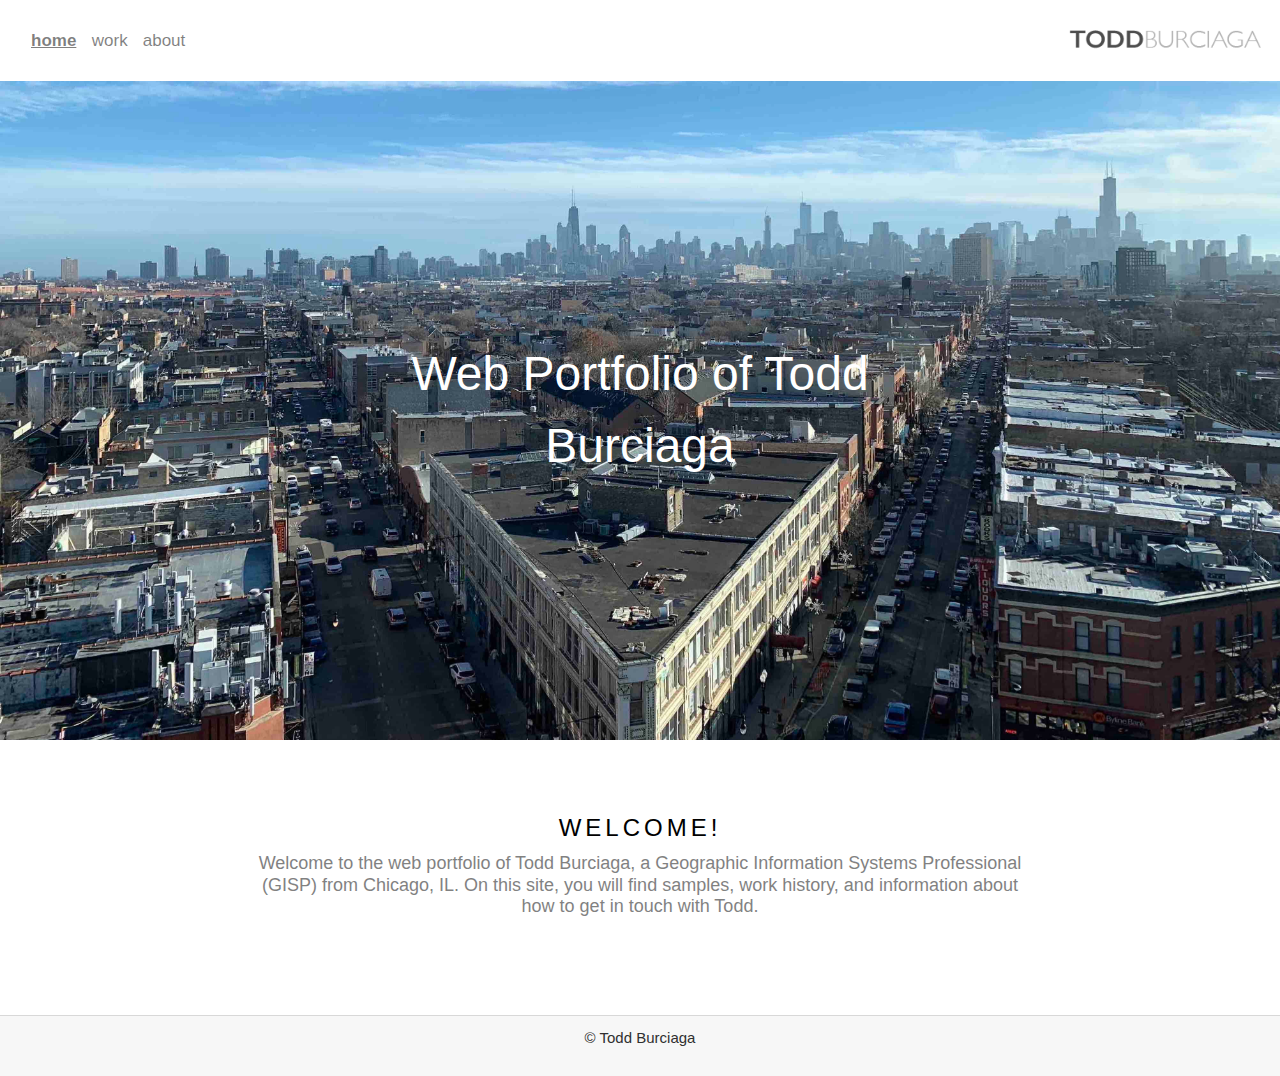
<file: index.html>
<!DOCTYPE html>
<html lang="en">
<head>
  <title>Todd Burciaga | Web Portfolio</title>
  <meta charset="utf-8">
  <meta name ="description" content="The Web Portfolio of Todd Burciaga">
  <meta name="keywords" content="CV, portfolio, resume, background, work, history, todd, burciaga">
  <meta name="author" content="Todd Burciaga">
  <meta name="viewport" content="width=device-width, initial-scale=1">
  <link rel="stylesheet" href="css/bootstrap.min.css">
  <link rel="stylesheet" href="css/w3.css">
  <link rel="stylesheet" href="css/style.css">
  <script src="lib/jquery-3.4.1.min.js"></script>
  <script src="js/popper.min.js"></script>
  <script src="lib/bootstrap.min.js"></script>
</head>
<body>

<!-- !NAVBAR STYLING! -->
<nav class="navbar navbar-expand-sm bg-white navbar-light">
        <button class="navbar-toggler" type="button" data-toggle="collapse" data-target="#collapsibleNavbar">
          <span class="navbar-toggler-icon"></span>
        </button>
        <div class="collapse navbar-collapse" id="collapsibleNavbar">
          <ul class="navbar-nav">
            <li class="nav-item">
              <a class="nav-link" href="index.html" id="active">home</a>  
            </li>
            <li class="nav-item">
                <a class="nav-link" href="work.html">work</a>
              </li>              
            <li class="nav-item">
              <a class="nav-link" href="about.html">about</a>
            </li>  
          </ul>
        </div>
        <div class="toplogo">
          <a href="index.html"><img src="assets/logo.png" width="200px"></a>
        </div>  
</nav>

<!-- !PAGE CONTENT! -->

<div class="w3-content" style="max-width:2000px;margin-top:0px">

  <!-- Automatic Slideshow Images -->
  <div class="mySlides w3-display-container w3-center">
    <img src="assets/chicago_wide.jpg" style="width:100%">
    <div class="w3-display-middle w3-container w3-text-white w3-padding-32 w3-hide-small">
      <div class="photoText">Web Portfolio of Todd Burciaga</div> 
    </div>
  </div>


  <!-- The Tour Section -->
  <div class="w3-white" id="tour">
    <div class="w3-container w3-content w3-padding-64" style="max-width:800px">
      <h2 class="w3-wide w3-center">WELCOME!</h2>
      <h3 class="w3-opacity w3-center">Welcome to the web portfolio of Todd Burciaga, a Geographic Information Systems Professional (GISP)
          from Chicago, IL. On this site, you will find samples, work history, and information about how to 
          get in touch with Todd.</h3><br>
</div>
</div>
      

  <!-- Ticket Modal -->
  <div id="ticketModal" class="w3-modal">
    <div class="w3-modal-content w3-animate-top w3-card-4">
      <header class="w3-container w3-teal w3-center w3-padding-32"> 
        <span onclick="document.getElementById('ticketModal').style.display='none'" 
       class="w3-button w3-teal w3-xlarge w3-display-topright">×</span>
        <h2 class="w3-wide"><i class="fa fa-suitcase w3-margin-right"></i>Tickets</h2>
      </header>
      <div class="w3-container">
        <p><label><i class="fa fa-shopping-cart"></i> Tickets, $15 per person</label></p>
        <input class="w3-input w3-border" type="text" placeholder="How many?">
        <p><label><i class="fa fa-user"></i> Send To</label></p>
        <input class="w3-input w3-border" type="text" placeholder="Enter email">
        <button class="w3-button w3-block w3-teal w3-padding-16 w3-section w3-right">PAY <i class="fa fa-check"></i></button>
        <button class="w3-button w3-red w3-section" onclick="document.getElementById('ticketModal').style.display='none'">Close <i class="fa fa-remove"></i></button>
        <p class="w3-right">Need <a href="#" class="w3-text-blue">help?</a></p>
      </div>
    </div>
  </div>
  
<!-- End Page Content -->
</div>

</body>

    <!-- !PAGE FOOTER! -->
    <div class="card-footer text-center" style="margin-top:0">
      <p>© Todd Burciaga</p>
    </div>


<!-- !JAVASCRIPT! -->
<script>

// Modal Image Gallery
function onClick(element) {
  document.getElementById("img01").src = element.src;
  document.getElementById("modal01").style.display = "block";
  var captionText = document.getElementById("caption");
  captionText.innerHTML = element.alt;
}

</script>

</html>
</file>
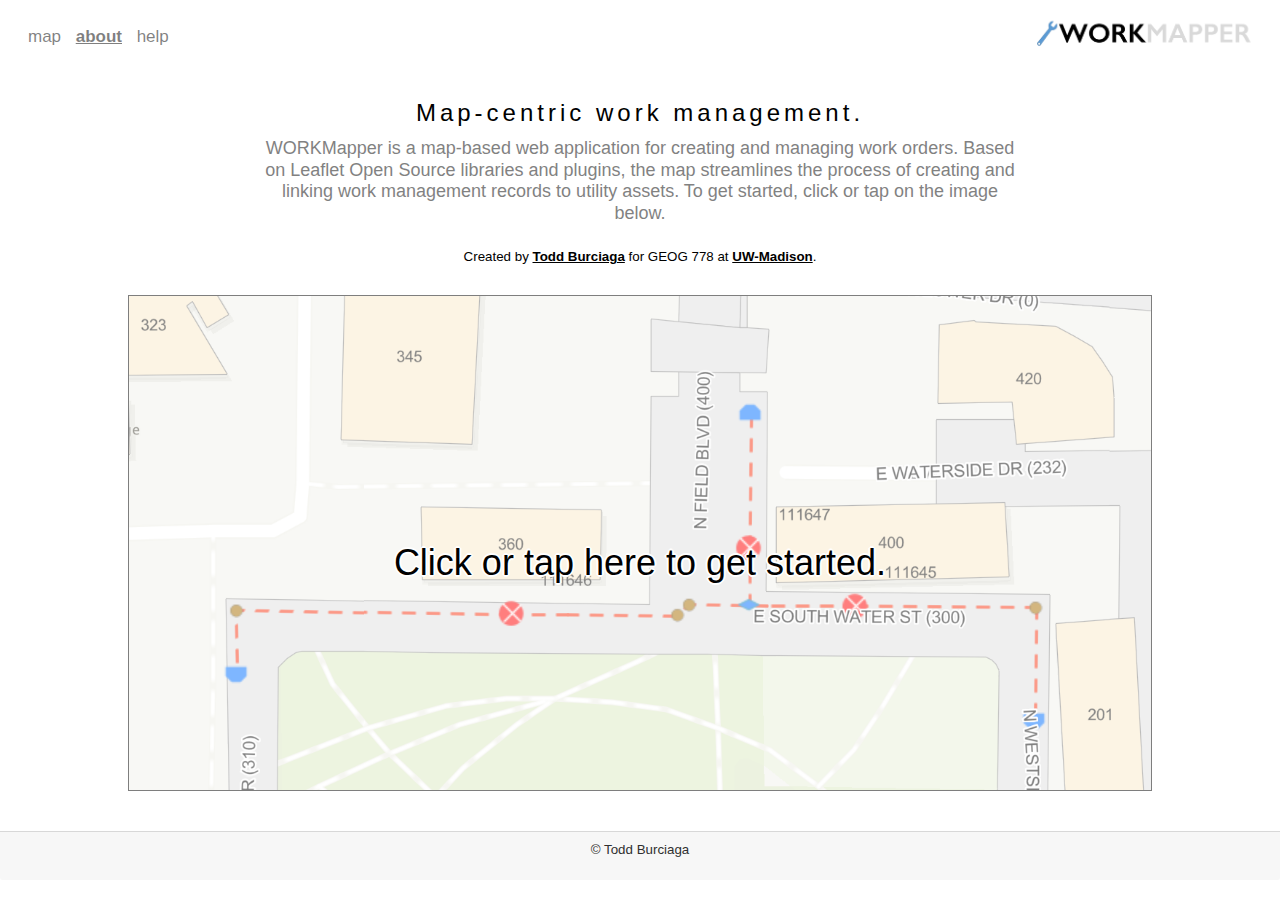
<file: workmapper_v9/index.html>
<!DOCTYPE html>
<html lang="en">
    <head>
        <title>WORKMapper | Map the Work!</title>
        <meta charset="utf-8">
        <meta name ="description" content="Create work orders from a map.">
        <meta name="keywords" content="work, workmapper, map, order, app, web">
        <meta name="author" content="Todd Burciaga">
        <meta name="viewport" content="width=device-width, initial-scale=1">

        <link rel="stylesheet" href="lib/bootstrap/css/bootstrap.min.css">
        <link rel="stylesheet" href="lib/w3/w3.css">
        <link rel="stylesheet" href="css/style.css">

        <script src="lib/jquery/jquery-3.4.1.min.js"></script>
        <script src="lib/popper/popper.min.js"></script>
        <script src="lib/bootstrap/js/bootstrap.min.js"></script>
    </head>

    <body>

        <!-- !NAVBAR STYLING! -->
        <nav class="navbar navbar-expand-sm bg-white navbar-light">
            <button class="navbar-toggler" type="button" data-toggle="collapse" data-target="#collapsibleNavbar">
                <span class="navbar-toggler-icon"></span>
            </button>
            <div class="collapse navbar-collapse" id="collapsibleNavbar">
                <ul class="navbar-nav">
                    <li class="nav-item">
                        <a class="nav-link" href="map.html">map</a> 
                    </li>
                    <li class="nav-item">
                        <a class="nav-link" href="index.html" id="active">about</a>
                    </li>  
                    <li class="nav-item">
                        <a class="nav-link" href="help.html">help</a>
                    </li>
                </ul>
            </div>
            <div class="toplogo">
                <a href="index.html"><img src="img/Logo.png" width="230px"></a>
            </div>  
        </nav>

        <!-- !PAGE CONTENT! -->

        <div class="w3-content" style="max-width:2000px;margin-top:0px">

            <!-- The Tour Section -->
            <div class="w3-white" id="tour">
                <div class="w3-container w3-content w3-padding-16" style="max-width:800px">
                    <h2 class="w3-wide w3-center">Map-centric work management.</h2>
                    <h3 class="w3-opacity w3-center">
                    WORKMapper is a map-based web application for creating and managing work orders. 
                    Based on Leaflet Open Source libraries and plugins, the map streamlines the process
                    of creating and linking work management records to utility assets. To get started,
                    click or tap on the image below.</h3><br>
                    <center>Created by <a href="https://tburciaga.github.io"><b><u>Todd Burciaga</u></b></a> for GEOG 778 at <a href="https://geography.wisc.edu/gis/onlinemasters/"><b><u>UW-Madison</u></b></a>.</center><br>
                </div>
            </div>
        
            <!-- Slideshow Image -->
            <div class="mySlides w3-display-container w3-center" id="splashSurround">
                <a href="map.html">
                    <img src="img/Splash.PNG" style="width:80%" id="splash">
                </a>
                <div class="w3-display-middle w3-container w3-text-white w3-padding-32 w3-hide-small">
                    <div class="photoText"><a href="map.html">Click or tap here to get started.</a></div>
                </div>
            </div>

            
        <!-- End Page Content -->
        </div>

    </body>

        <!-- !PAGE FOOTER! -->
        <div class="card-footer text-center" style="margin-top:0">
            <p>© Todd Burciaga</p>
        </div>

</html>
</file>
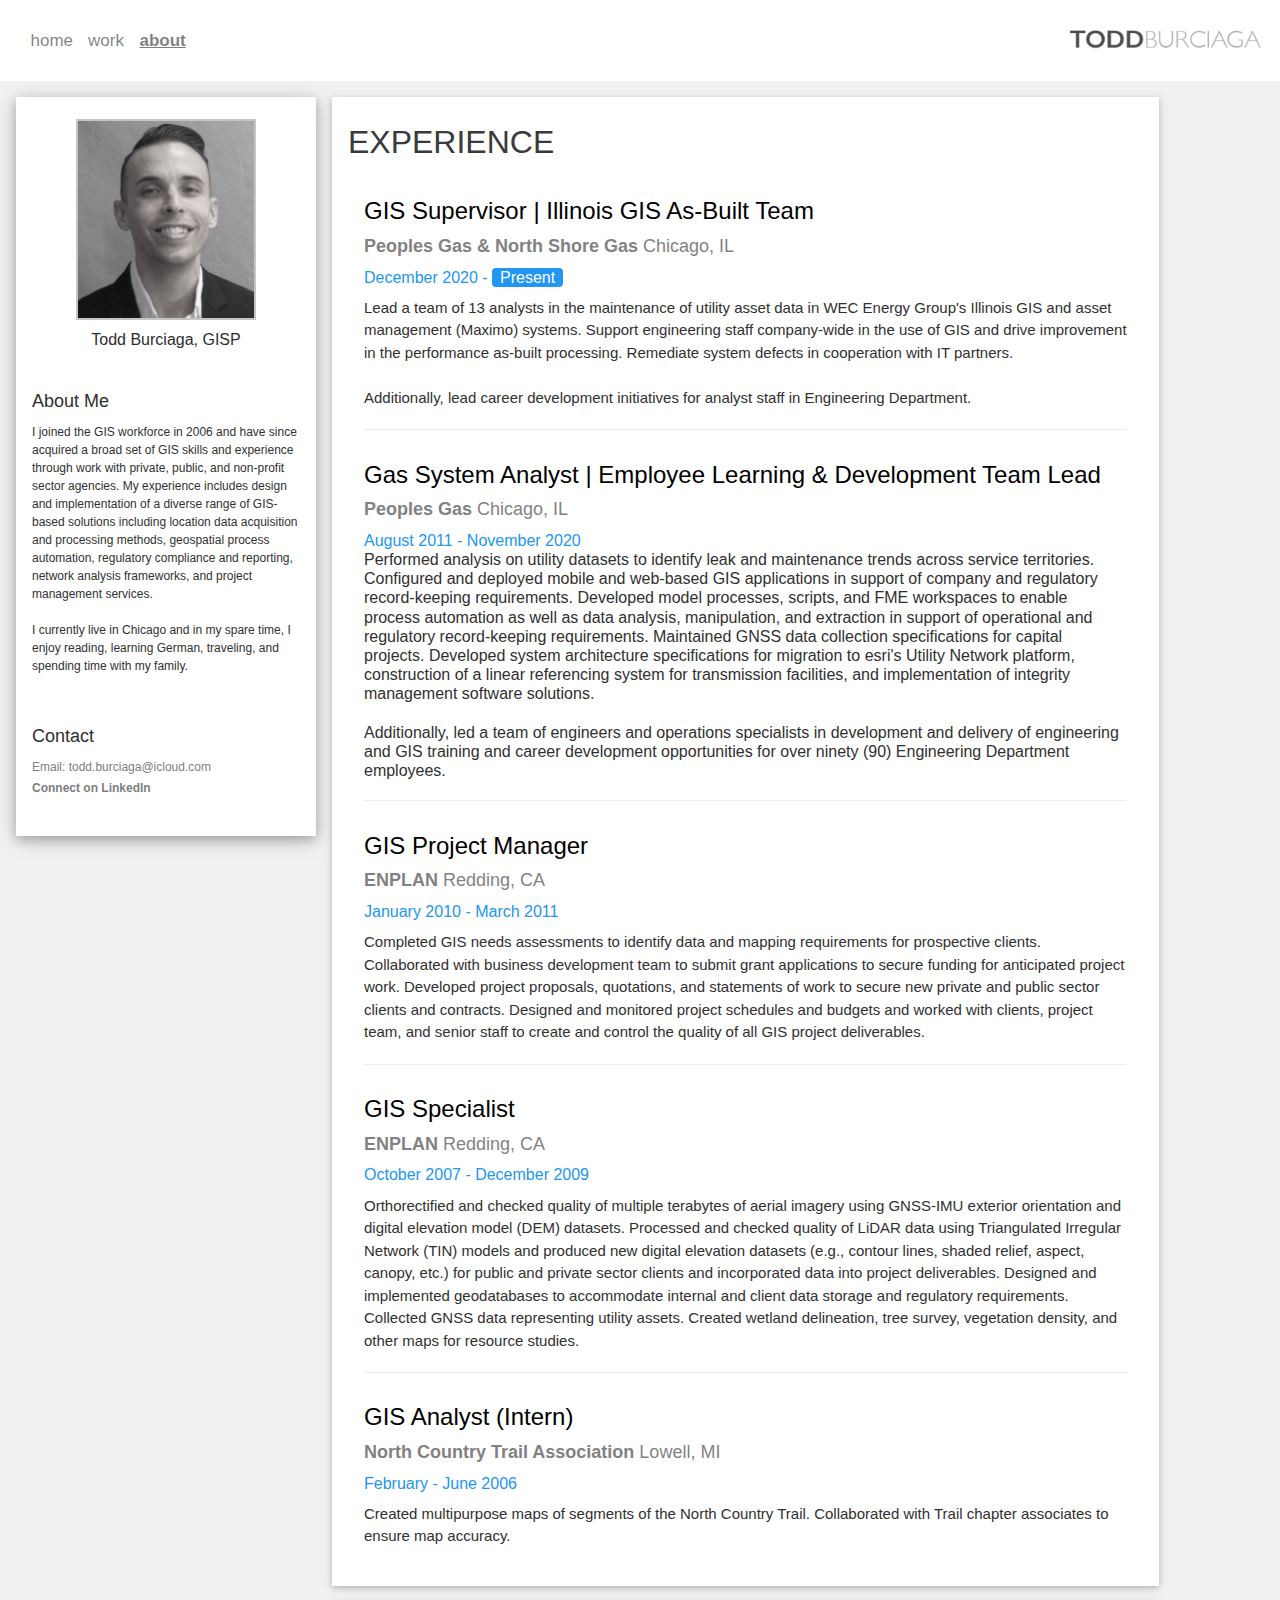
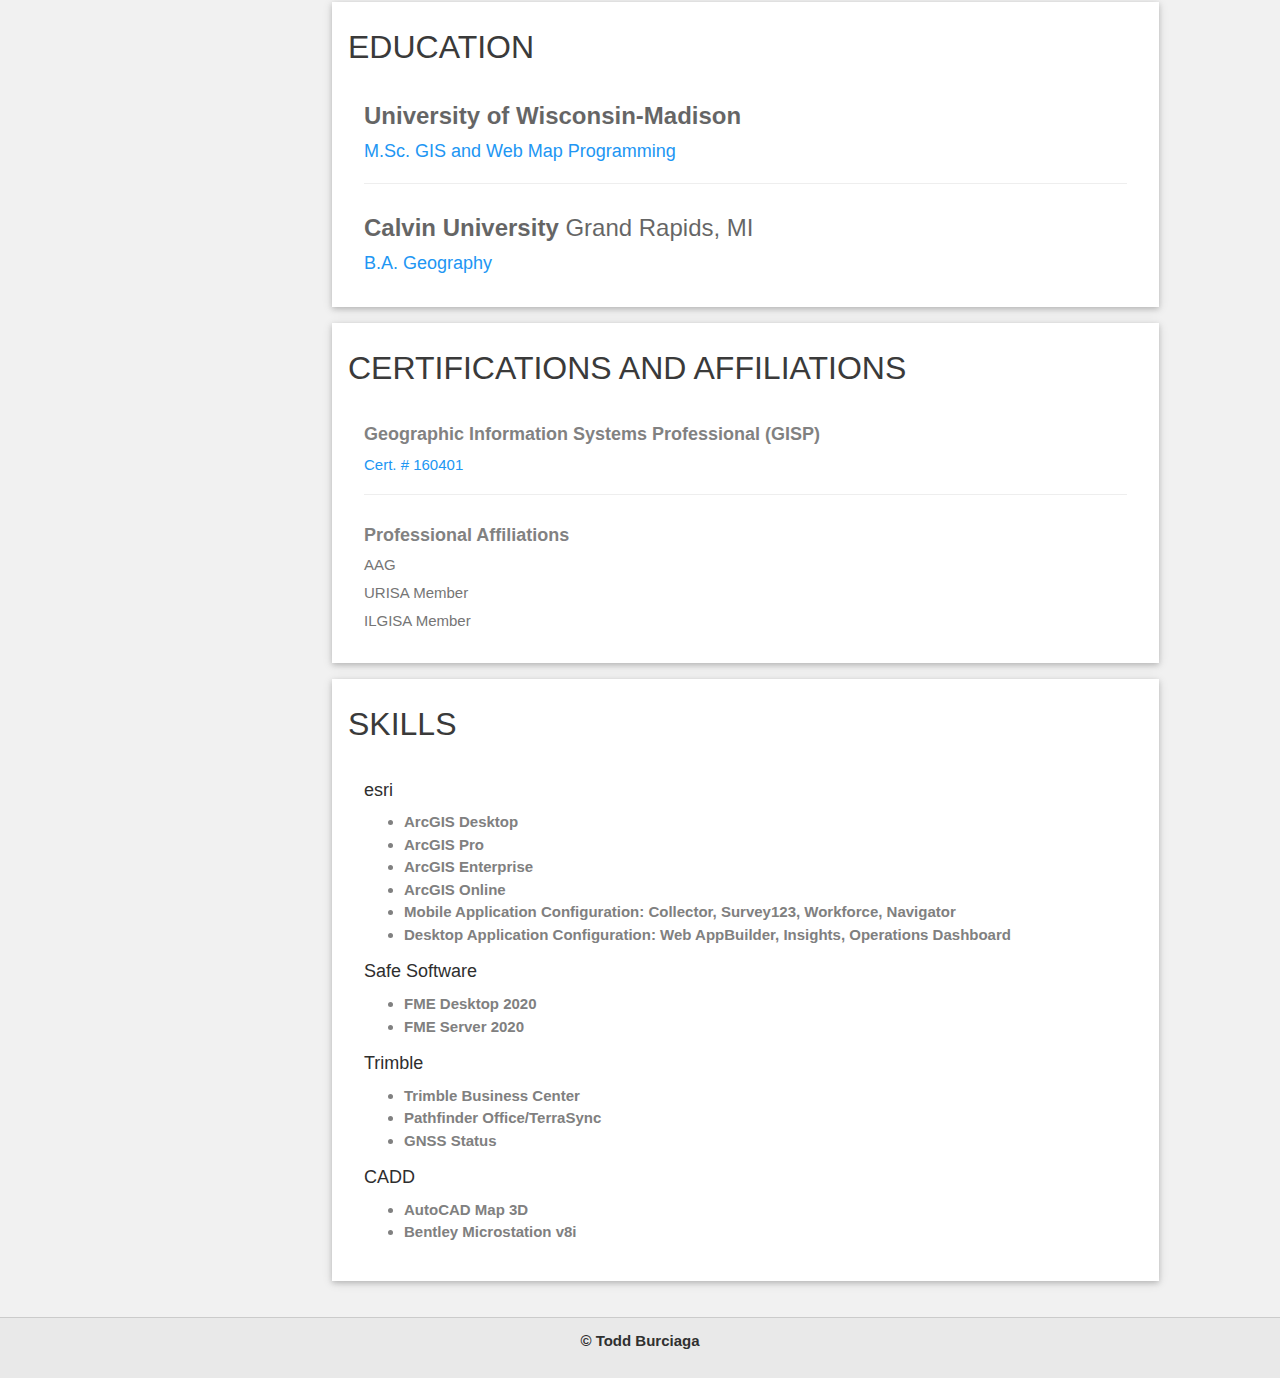
<file: about.html>
<!DOCTYPE html>
<html lang="en">
<head>
  <title>Todd Burciaga | Web Portfolio</title>
  <meta charset="utf-8">
  <meta name ="description" content="The Web Portfolio of Todd Burciaga">
  <meta name="keywords" content="CV, portfolio, resume, background, work, history, todd, burciaga">
  <meta name="author" content="Todd Burciaga">
  <meta name="viewport" content="width=device-width, initial-scale=1">
  <link rel="stylesheet" href="css/bootstrap.min.css">
  <link rel="stylesheet" href="css/w3.css">
  <link rel="stylesheet" href="css/style.css">
  <script src="lib/jquery-3.4.1.min.js"></script>
  <script src="js/popper.min.js"></script>
  <script src="lib/bootstrap.min.js"></script>
</head>
<body>

<!-- !NAVBAR STYLING! -->
<nav class="navbar navbar-expand-sm bg-white navbar-light">
    <button class="navbar-toggler" type="button" data-toggle="collapse" data-target="#collapsibleNavbar">
      <span class="navbar-toggler-icon"></span>
    </button>
    <div class="collapse navbar-collapse" id="collapsibleNavbar">
      <ul class="navbar-nav">
        <li class="nav-item">
          <a class="nav-link" href="index.html">home</a>  
        </li>
        <li class="nav-item">
            <a class="nav-link" href="work.html">work</a>
          </li>          
        <li class="nav-item">
          <a class="nav-link" href="about.html" id="active">about</a>
        </li>  
      </ul>
    </div>
    <div class="toplogo">
      <a href="index.html"><img src="assets/logo.png" width="200px"></a>
    </div>  
  </nav>

<!-- !PAGE CONTENT! -->
<body class="w3-light-grey">

<!-- Page Container -->
<div class="w3-content w3-margin-top" style="max-width:1400px;">

  <!-- The Grid -->
  <div class="w3-row-padding">
  
    <!-- Left Column -->
    <div class="w3-quarter">
    
      <div class="w3-white w3-text-grey w3-card-4">
        <div class="w3-display-container">
          <br>
          <img src="assets/headshot_bw.png" style="max-width:60%" class="Image" alt="Avatar">
          <div class="w3-display-center w3-container w3-text-white">
              <h5>Todd Burciaga, GISP</h5><br>
  
              <h3>About Me</h3>
                <p class="shortBio">
                I joined the GIS workforce in 2006 and have since acquired a broad set of GIS skills 
                and experience through work with private, public, and non-profit sector agencies. My
                experience includes design and implementation of a diverse range of GIS-based solutions 
                including location data acquisition and processing methods, geospatial process automation,
                regulatory compliance and reporting, network analysis frameworks, and project management
                services.
                <br><br>
                I currently live in Chicago and in my spare time, I enjoy reading, learning German, traveling, 
                and spending time with my family. 
                
                <br><br><br>
              </p>
              <h3>Contact</h3>
              <div id="email">Email: <a href="mailto:todd.burciaga@icloud.com">todd.burciaga@icloud.com</a></div>
                <p><b><a href="https://www.linkedin.com/in/todd-burciaga/" class="linkedIn">Connect on LinkedIn</a></b></p>
              <br>
          </div>
        </div>
        
        <!--<img src="assets/nameheadlinedark.png" style="width:100%" class="taglineImage" alt="Tagline">-->
        
      </div><br>

    <!-- End Left Column -->
    </div>

    <!-- Right Column -->
    <div class="w3-twothird">
    
      <div class="w3-container w3-card w3-white w3-margin-bottom">
        <h1 class="w3-text-dark-gray w3-padding-16">EXPERIENCE</h1>
        
        <div class="w3-container">
          <h2>GIS Supervisor | Illinois GIS As-Built Team</h2>
          <h3 class="w3-opacity"><b>Peoples Gas & North Shore Gas</b> Chicago, IL</h3>
          <h6 class="w3-text-blue">December 2020 - <span class="w3-tag w3-blue w3-round">Present</span></h6>
          <p>Lead a team of 13 analysts in the maintenance of utility asset data in WEC Energy Group's Illinois GIS and 
            asset management (Maximo) systems. Support engineering staff company-wide in the use of GIS and drive 
            improvement in the performance as-built processing. Remediate system defects in cooperation with IT partners.
            <br><br>Additionally, lead career development initiatives for analyst staff in Engineering Department.
          </p>
          <hr>
        </div>

        <div class="w3-container">
          <h2>Gas System Analyst | Employee Learning & Development Team Lead</h2>
          <h3 class="w3-opacity"><b>Peoples Gas</b> Chicago, IL</h3>
          <h6 class="w3-text-blue">August 2011 - November 2020
          <p>Performed analysis on utility datasets to identify leak and maintenance trends
            across service territories. Configured and deployed mobile and web-based GIS applications in 
            support of company and regulatory record-keeping requirements. Developed model processes,
            scripts, and FME workspaces to enable process automation as well as data analysis, 
            manipulation, and extraction in support of operational and regulatory record-keeping 
            requirements. Maintained GNSS data collection specifications for capital projects. 
            Developed system architecture specifications for migration to esri's Utility Network platform,
            construction of a linear referencing system for transmission facilities, and implementation
            of integrity management software solutions. 
            <br><br>Additionally, led a team of engineers and operations specialists in development 
            and delivery of engineering and GIS training and career development opportunities for 
            over ninety (90) Engineering Department employees. </p>
          <hr>
        </div>

        <div class="w3-container">
            <h2>GIS Project Manager</h2>
            <h3 class="w3-opacity"><b>ENPLAN</b> Redding, CA</h3>
            <h6 class="w3-text-blue">January 2010 - March 2011</h6>
            <p>Completed GIS needs assessments to identify data and mapping requirements for prospective clients. 
              Collaborated with business development team to submit grant applications to secure funding for 
              anticipated project work. Developed project proposals, quotations, and statements of work to secure 
              new private and public sector clients and contracts. Designed and monitored project schedules and 
              budgets and worked with clients, project team, and senior staff to create and control the quality of 
              all GIS project deliverables.
            </p>
            <hr>
        </div>

        <div class="w3-container">
          <h2>GIS Specialist</h2>
          <h3 class="w3-opacity"><b>ENPLAN</b> Redding, CA</h3>
          <h6 class="w3-text-blue">October 2007 - December 2009</h6>
          <p>Orthorectified and checked quality of multiple terabytes of aerial imagery using GNSS-IMU exterior 
            orientation and digital elevation model (DEM) datasets. Processed and checked quality of LiDAR data
            using Triangulated Irregular Network (TIN) models and produced new digital elevation datasets (e.g., contour 
            lines, shaded relief, aspect, canopy, etc.) for public and private sector clients and incorporated data 
            into project deliverables. Designed and implemented geodatabases to accommodate internal and client 
            data storage and regulatory requirements. Collected GNSS data representing utility assets. Created 
            wetland delineation, tree survey, vegetation density, and other maps for resource studies.
          </p>
          <hr>
        </div>

        <div class="w3-container">
          <h2>GIS Analyst (Intern)</h2>
          <h3 class="w3-opacity"><b>North Country Trail Association</b> Lowell, MI</h3>
          <h6 class="w3-text-blue">February - June 2006</h6>
          <p>Created multipurpose maps of segments of the North Country Trail. Collaborated with Trail chapter
            associates to ensure map accuracy. 
          </p><br>
        </div>
      </div>

      <div class="w3-container w3-card w3-white w3-margin-bottom">
        <h1 class="w3-text-dark-grey w3-padding-16">EDUCATION</h1>
        <div class="w3-container">
          <h2 class="w3-opacity"><b>University of Wisconsin-Madison</b></h2>
          <h3 class="w3-text-blue">M.Sc. GIS and Web Map Programming</h3>
          <hr>
        </div>
        <div class="w3-container">
          <h2 class="w3-opacity"><b>Calvin University</b> Grand Rapids, MI</h2>
          <h3 class="w3-text-blue">B.A. Geography</h3><br>
        </div>
      </div>

      <div class="w3-container w3-card w3-white w3-margin-bottom">
          <h1 class="w3-text-dark-grey w3-padding-16">CERTIFICATIONS AND AFFILIATIONS</h1>
          <div class="w3-container">
            <h3 class="w3-opacity"><b>Geographic Information Systems Professional (GISP)</b></h3>
            <h4 class="w3-text-blue">Cert. # 160401</h4>
            <hr>
          </div>
          <div class="w3-container">
            <h3 class="w3-opacity"><b>Professional Affiliations</h3>
            <h4 class="w3-text-grey">AAG</h4>
            <h4 class="w3-text-grey">URISA Member</h4>
            <h4 class="w3-text-grey">ILGISA Member</h4><br>
          </div>
        </div>

        <div class="w3-container w3-card w3-white w3-margin-bottom">
            <h1 class="w3-text-dark-grey w3-padding-16">SKILLS</h1>
            <div class="w3-container">
              <h3>esri</h3>
              <div class="skills"><ul>
                <li>ArcGIS Desktop</li>
                <li>ArcGIS Pro</li>
                <li>ArcGIS Enterprise</li>
                <li>ArcGIS Online</li>
                <li>Mobile Application Configuration: Collector, Survey123, Workforce, Navigator</li>
                <li>Desktop Application Configuration: Web AppBuilder, Insights, Operations Dashboard</li>
              </ul></div>

              <h3>Safe Software</h3>
              <div class="skills"><ul>
                <li>FME Desktop 2020</li>
                <li>FME Server 2020</li> 
              </ul></div>
              
              <h3>Trimble</h3>
              <div class="skills"><ul>
                <li>Trimble Business Center</li>
                <li>Pathfinder Office/TerraSync</li>
                <li>GNSS Status</li>
              </ul></div>

              <h3>CADD</h3>
              <div class="skills"><ul>
                <li>AutoCAD Map 3D</li>
                <li>Bentley Microstation v8i</li><br>
              </ul></div>
          </div>

    <!-- End Right Column -->
    </div>
    
  <!-- End Grid -->
  </div>
  
  <!-- End Page Container -->
</div>




<!-- !PAGE FOOTER! -->
  <div class="card-footer text-center" style="margin-top:20px">
      <p>© Todd Burciaga</p>
  </div>

</body>

  <!-- !JAVASCRIPT! -->
<script>

// Modal Image Gallery
function onClick(element) {
  document.getElementById("img01").src = element.src;
  document.getElementById("modal01").style.display = "block";
  var captionText = document.getElementById("caption");
  captionText.innerHTML = element.alt;
}

</script>

</html>
</file>
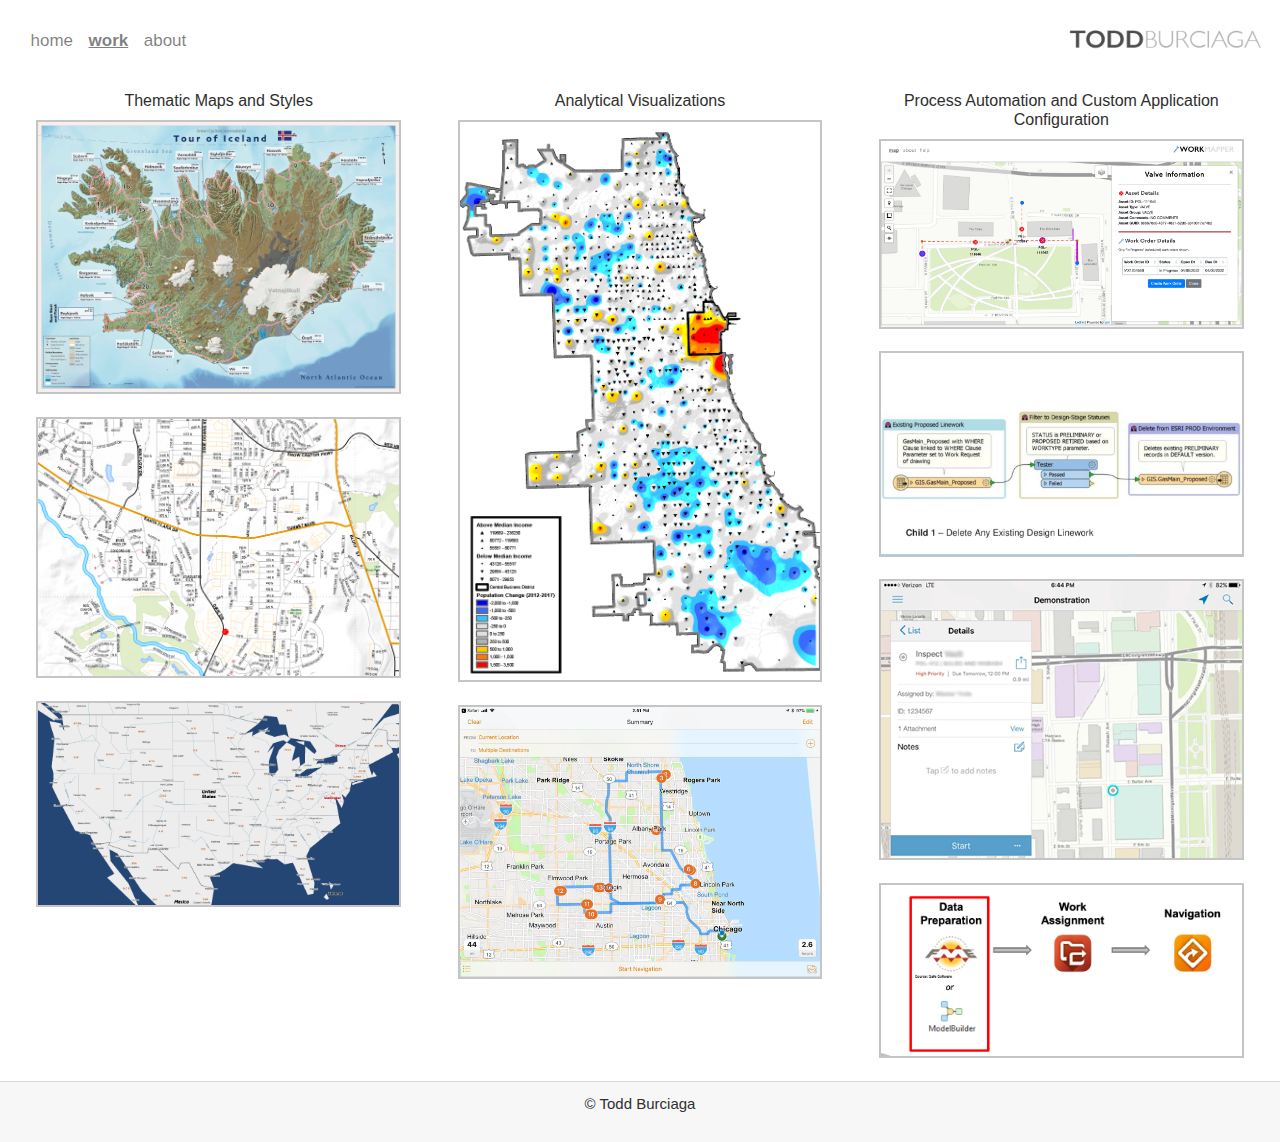
<file: work.html>
<!DOCTYPE html>
<html lang="en">
<head>
  <title>Todd Burciaga | Web Portfolio</title>
  <meta charset="utf-8">
  <meta name ="description" content="The Web Portfolio of Todd Burciaga">
  <meta name="keywords" content="CV, portfolio, resume, background, work, history, todd, burciaga">
  <meta name="author" content="Todd Burciaga">
  <meta name="viewport" content="width=device-width, initial-scale=1">
  <link rel="stylesheet" href="css/bootstrap.min.css">
  <link rel="stylesheet" href="css/w3.css">
  <link rel="stylesheet" href="css/style.css">
  <script src="lib/jquery-3.4.1.min.js"></script>
  <script src="js/popper.min.js"></script>
  <script src="lib/bootstrap.min.js"></script>
</head>
<body>

<!-- !NAVBAR STYLING! -->
<nav class="navbar navbar-expand-sm bg-white navbar-light">
    <button class="navbar-toggler" type="button" data-toggle="collapse" data-target="#collapsibleNavbar">
      <span class="navbar-toggler-icon"></span>
    </button>
    <div class="collapse navbar-collapse" id="collapsibleNavbar">
      <ul class="navbar-nav">
        <li class="nav-item">
          <a class="nav-link" href="index.html">home</a>  
        </li>
        <li class="nav-item">
            <a class="nav-link" href="work.html" id="active">work</a>
          </li>        
        <li class="nav-item">
          <a class="nav-link" href="about.html">about</a>
        </li> 
      </ul>
    </div>
    <div class="toplogo">
      <a href="index.html"><img src="assets/logo.png" width="200px"></a>
    </div>  
  </nav>

<!-- !PAGE CONTENT! -->

  <!-- Push down content on small screens --> 
  <div class="w3-hide-large" style="margin-top:24px"></div>

  <!-- !PHOTO GRID! -->
  <div class="w3-row-padding">
    <div class="w3-third" id="image">
        <h5>Thematic Maps and Styles</h5>
        <img src="assets/1-touroficeland.jpg" class="Image" style="width:90%" border="5" onclick="onClick(this)" alt="<b><u>Cycling Tour of Iceland Thematic Map</u></b><br><b>Applications:</b> ArcGIS Desktop, Adobe Photoshop, Adobe Illustrator<br><b>Data Sources:</b> Landmælingar Islands, Copernicus Land Monitoring Service, GEBCO"><br>
        <img src="assets/3-sgcc.png" class="Image" style="width:90%" onclick="onClick(this)" alt="<b><u>Local Community Thematic Map</u></b><br><b>Applications:</b> ArcGIS Desktop, Adobe Illustrator<br><b>Data Sources:</b> State of Utah, St. George"><br>
        <img src="assets/4-stmapstyle.png" class="Image" style="width:90%" onclick="onClick(this)" alt="<b><u>Stylized Map Tilesets</u></b><br><b>Application:</b> Mapbox Studio<br><b>Data Sources:</b> Open StreetMap, Daniel Huffman"><br>
    </div>

    <div class="w3-third" id="image">
        <h5>Analytical Visualizations</h5>
        <img src="assets/2-popincmap.png" style="width:90%" onclick="onClick(this)" alt="<b><u>Multivariate Mapping</u><br>Applications:</b> ArcGIS Desktop<br><b>Data Sources:</b> U.S. Census Bureau, City of Chicago" class="Image" ><br>
        <img src="assets/6-successionroutes.png" class="Image" style="width:90%" onclick="onClick(this)" alt="<b><u>Automated Route Generation</u><br>Applications:</b> FME Server, Navigator for ArcGIS<br><b>Data Sources:</b> esri"><br>
    </div>
    
    <div class="w3-third" id="image">
        <h5>Process Automation and Custom Application Configuration</h5>
        <img src="assets/10-workmapper.png" class="Image" style="width:90%" onclick="onClick(this)" alt="<b><u>Custom Application Configuration</u><br>Platforms: </b>JavaScript, Leaflet JS, Esri Leaflet, ArcGIS Online<br><b>Data Sources:</b> City of Chicago, esri<br><b>Application Link:</b> <a href='workmapper_v9/map.html'>Click Here</a>"><br>
        <img src="assets/7-fme.png" class="Image" style="width:90%" onclick="onClick(this)" alt="<b><u>FME Desktop/Server Process Automation</u><br>Applications:</b> ArcGIS Desktop, FME Server<br><b>Data Sources:</b> Peoples Gas"><br>
        <img src="assets/5-vaultinspect.png" class="Image" style="width:90%" onclick="onClick(this)" alt="<b><u>Inspection Application Configuration</u><br>Applications:</b> Collector for ArcGIS, Workforce for ArcGIS, Survey123 for ArcGIS<br><b>Data Sources:</b> Peoples Gas, esri"><br>
        <!-- <img src="assets/8-geoconx17.png" class="Image" style="width:90%" onclick="onClick(this)" alt="<b><u>Custom Application Configuration</u><br>Applications: </b>Survey123 for ArcGIS, Collector for ArcGIS, Workforce For ArcGIS<br><b>Data Sources:</b> Peoples Gas, esri"><br> -->
        <img src="assets/9-geoconx18.png" class="Image" style="width:90%" onclick="onClick(this)" alt="<b><u>Custom Application Configuration</u><br>Applications: </b>FME Desktop/Server, Workforce for ArcGIS, Navigator for ArcGIS<br><b>Data Sources:</b> Peoples Gas, esri"><br>
    </div>
  </div>

  <!-- Modal for full size images on click-->
  <div id="modal01" class="w3-modal w3-black" style="padding-top:0" onclick="this.style.display='none'">
    <span class="w3-button w3-black w3-xlarge w3-display-topright">×</span>
    <div class="w3-modal-content w3-animate-zoom w3-center w3-transparent w3-padding-64">
      <img id="img01" class="w3-image">
      <p id="caption"></p>
    </div>
  </div>

<!-- !PAGE FOOTER! -->
  <div class="card-footer text-center" style="margin-top:0">
      <p>© Todd Burciaga</p>
  </div>

<!-- !JAVASCRIPT! -->
<script>

// Modal Image Gallery
function onClick(element) {
  document.getElementById("img01").src = element.src;
  document.getElementById("modal01").style.display = "block";
  var captionText = document.getElementById("caption");
  captionText.innerHTML = element.alt;
}
</script>

</body>
</html>
</file>
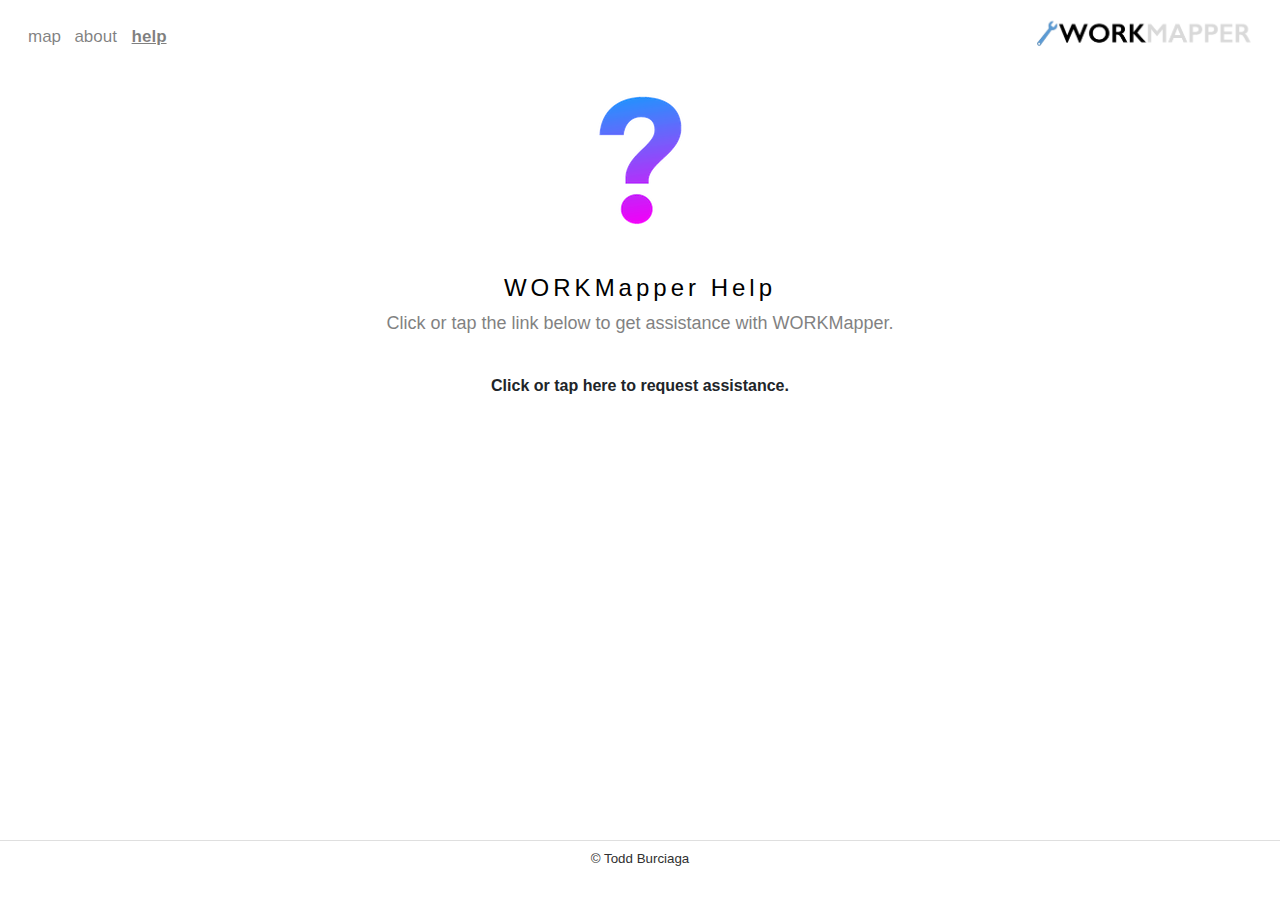
<file: workmapper_v9/help.html>
<!DOCTYPE html>
<html lang="en">
    <head>
        <title>WORKMapper | Map the Work!</title>
        <meta charset="utf-8">
        <meta name ="description" content="Create Maximo work orders from a map.">
        <meta name="keywords" content="work, workmapper, map, order, maximo, app, web">
        <meta name="author" content="Todd Burciaga">
        <meta name="viewport" content="width=device-width, initial-scale=1">

        <!-- Stylesheets -->
        <link rel="stylesheet" href="lib/bootstrap/css/bootstrap.min.css">
        <link rel="stylesheet" href="lib/w3/w3.css">
        <link rel="stylesheet" href="css/style.css">

        <!-- Javascript Plugins -->
        <script src="lib/jquery/jquery-3.4.1.min.js"></script>
        <script src="lib/popper/popper.min.js"></script>
        <script src="lib/bootstrap/js/bootstrap.min.js"></script>
    </head>

    <body>

        <!-- !NAVBAR STYLING! -->
        <nav class="navbar navbar-expand-sm bg-white navbar-light">
            <button class="navbar-toggler" type="button" data-toggle="collapse" data-target="#collapsibleNavbar">
                <span class="navbar-toggler-icon"></span>
            </button>
            <div class="collapse navbar-collapse" id="collapsibleNavbar">
                <ul class="navbar-nav">
                    <li class="nav-item">
                        <a class="nav-link" href="map.html">map</a> 
                    </li>
                    <li class="nav-item">
                        <a class="nav-link" href="index.html">about</a>
                    </li>  
                    <li class="nav-item">
                        <a class="nav-link" href="help.html" id="active">help</a>
                    </li>
                </ul>
            </div>
            <div class="toplogo">
                <a href="index.html"><img src="img/Logo.png" width="230px"></a>
            </div>  
        </nav>

        <!-- !PAGE CONTENT! -->

        <div class="w3-content" style="max-width:2000px;margin-top:0px">

            <div id="question">
                <img src="img/Q.png">
            </div>

            <!-- The Tour Section -->
            <div class="w3-white" id="tour">
                <div class="w3-container w3-content w3-padding-16" style="max-width:800px">
                    <h2 class="w3-wide w3-center">WORKMapper Help</h2>
                    <h3 class="w3-opacity w3-center">
                    Click or tap the link below to get assistance with WORKMapper.</h3><br>
                </div>
            </div>
        
            <div id="assistLink">
                <a href="mailto:tburciaga@wisc.edu?subject=WORKMapper%20Assistance">Click or tap here to request assistance.</a>
            </div>
           

            
        <!-- End Page Content -->
        </div>

    </body>

        <!-- !PAGE FOOTER! -->
        <div class="card-footer text-center" style="margin-top:0" id="helpFooter">
            <p>© Todd Burciaga</p>
        </div>

</html>
</file>
<file: css/style.css>
/* Style designed in 2019 by Todd Burciaga to
supplement Bootstrap 4 and w3 styles */

/* Class-level Style Definitions */
.Image { 
    border: 2px solid rgb(197, 197, 197); 
    display: block;
    margin-left: auto;
    margin-right: auto;
}

.taglineImage {
    display: block;
    margin-left: auto;
    margin-right: auto;
}

.nav-link {
    text-align: center;
    padding: 10px 8px;
    font-family: "Avenir Next Regular", "Helvetica Neue Light", Arial, Helvetica, sans-serif;
    font-size: 17px;
}

.contactInfo {
    text-align: center;
}

#active {
    text-align: center;
    text-decoration-line: underline;
    font-weight: bolder;
    padding: 10px 8px;
    font-family: "Avenir Next Bold", "Helvetica Neue Bold", Arial, Helvetica, sans-serif;
    font-size: 17px;
}

#collapsibleNavbar {
    text-align: center;
    padding: 10px 8px;
    font-family: "Avenir Next Ultra Light", "Helvetica Neue Light", Arial, Helvetica, sans-serif;
    font-size: 17px;
}

#caption {
    color: white;
}

.shortBio {
    color: rgb(49, 49, 49);
    font-family: 'Avenir Next Ultra Light','Helvetica Neue Ultra Light', Arial, Helvetica, sans-serif;
    font-size: 12px;
}

.linkedIn {
    text-align: left;
    font-size: 12px;
    font-family: 'Avenir Next Ultra Light','Helvetica Neue Ultra Light', Arial, Helvetica, sans-serif;
    color: grey;
    text-underline-position: below;
}

.photoText {
    text-decoration-color: rgb(155, 155, 155);
    font-size: 48px;
    font-family: Verdana, Geneva, Tahoma, sans-serif;
}

.skills {
    font-family: 'Avenir Next Ultra Light','Helvetica Neue Ultra Light', Arial, Helvetica, sans-serif;
    color: grey;
    text-underline-position: below;
}

#email {
  color: grey;
  font-family: "Avenir Next Ultra Light", "Helvetica Neue Light", Arial, Helvetica, sans-serif;
  font-size: 12px;
}

.footer {
    position: fixed;
    left: 0;
    bottom: 0;
    width: 100%;
    background-color: red;
    color: white;
    text-align: center;
  }

/* Content Style Definitions */
h1 {
    color: black;
    font-family: 'Segoe UI','Avenir Next Regular','Helvetica Neue Medium', Arial, Helvetica, sans-serif;
    font-size: 32px;
}

h2 {
    font-family: "Avenir Next Medium", "Helvetica Neue Medium", Arial, Helvetica, sans-serif;
    font-size: 24px;
    color: black;
    text-align: left;
}

h3 {
    color: rgb(46, 46, 46);
    font-family: "Avenir Next Medium", "Helvetica Neue Medium", Arial, Helvetica, sans-serif;
    font-size: large;
    text-align: left;
}

h4 {
    font-family: 'Segoe UI', Tahoma, Geneva, Verdana, sans-serif;
    font-size: 15px;
}

h5 {
    font-family: "Avenir Next Ultra Light", "Helvetica Neue Light", Arial, Helvetica, sans-serif;
    font-size: 16px;
    color: rgb(46, 46, 46);
    text-align: center;
}

h6 {
    color: rgb(0, 0, 0);
}

p {
    color: rgb(48, 48, 48);
    font-family: "Helvetica Neue Light", Arial, Helvetica, sans-serif;
}
</file>
<file: workmapper_v9/css/style.css>
/* Style designed in 2019 by Todd Burciaga to
supplement Bootstrap 4 and w3 styles */

/* Class-level Style Definitions */
.Image {
  border: 2px solid rgb(197, 197, 197);
  display: block;
  margin-left: auto;
  margin-right: auto;
}

#map {
  height: 80vh;
  /* width: 100%; */
  margin: 2px;
  border: 2px solid rgb(197, 197, 197);
  /* display: flex; */
  /* justify-content: center; */
  /* position: absolute;
    width: 100%;
    top:0;
    bottom:0;
    right:0;
    left:0;
    font-family: Arial, Helvetica, sans-serif;
    font-size: 14px;
    color: #323232; */
}

.taglineImage {
  display: block;
  margin-left: auto;
  margin-right: auto;
}

.nav-link {
  text-align: center;
  padding: 10px 8px;
  font-family: "Avenir Next Regular", "Helvetica Neue Light", Arial, Helvetica, sans-serif;
  font-size: 17px;
}

.contactInfo {
  text-align: center;
}

#active {
  text-align: center;
  text-decoration-line: underline;
  font-weight: bolder;
  padding: 10px 8px;
  font-family: "Avenir Next Bold", "Helvetica Neue Bold", Arial, Helvetica, sans-serif;
  font-size: 17px;
}

#collapsibleNavbar {
  text-align: center;
  padding: 10px 8px;
  font-family: "Avenir Next Ultra Light", "Helvetica Neue Light", Arial, Helvetica, sans-serif;
  font-size: 17px;
}

#caption {
  color: white;
}

.shortBio {
  color: rgb(49, 49, 49);
  font-family: 'Avenir Next Ultra Light', 'Helvetica Neue Ultra Light', Arial, Helvetica, sans-serif;
  font-size: 12px;
}

.linkedIn {
  text-align: left;
  font-size: 12px;
  font-family: 'Avenir Next Ultra Light', 'Helvetica Neue Ultra Light', Arial, Helvetica, sans-serif;
  color: grey;
  text-underline-position: below;
}

.photoText {
  text-decoration-color: rgb(0, 0, 0);
  color: black;
  text-shadow: 2px 0 0 #fff, -2px 0 0 #fff, 0 2px 0 #fff, 0 -2px 0 #fff, 1px 1px #fff, -1px -1px 0 #fff, 1px -1px 0 #fff, -1px 1px 0 #fff;
  font-size: 36px;
  font-family: Verdana, Geneva, Tahoma, sans-serif;
}

.skills {
  font-family: 'Avenir Next Ultra Light', 'Helvetica Neue Ultra Light', Arial, Helvetica, sans-serif;
  color: grey;
  text-underline-position: below;
}

#email {
  color: grey;
  font-family: "Avenir Next Ultra Light", "Helvetica Neue Light", Arial, Helvetica, sans-serif;
  font-size: 12px;
}

.footer {
  position: fixed;
  left: 0;
  bottom: 0;
  width: 100%;
  background-color: red;
  color: white;
  text-align: center;
}


/* Content Style Definitions */
h1 {
  color: black;
  font-family: 'Segoe UI', 'Avenir Next Regular', 'Helvetica Neue Medium', Arial, Helvetica, sans-serif;
  font-size: 32px;
}

h2 {
  font-family: "Avenir Next Medium", "Helvetica Neue Medium", Arial, Helvetica, sans-serif;
  font-size: 24px;
  color: black;
  text-align: left;
}

h3 {
  color: rgb(46, 46, 46);
  font-family: "Avenir Next Medium", "Helvetica Neue Medium", Arial, Helvetica, sans-serif;
  font-size: large;
  text-align: left;
}

h4 {
  font-family: 'Segoe UI', Tahoma, Geneva, Verdana, sans-serif;
  font-size: 15px;
}

h5 {
  font-family: "Avenir Next Ultra Light", "Helvetica Neue Light", Arial, Helvetica, sans-serif;
  font-size: 16px;
  color: rgb(46, 46, 46);
  text-align: center;
}

h6 {
  color: rgb(0, 0, 0);
}

p {
  color: rgb(48, 48, 48);
  font-family: "Helvetica Neue Light", Arial, Helvetica, sans-serif;
}

/* body {
    font-size: 14px;
    font-family: Helvetica, sans-serif;
    font-weight: 400;
    line-height: 1;
    color: #222;
    text-rendering: optimizeLegibility;
    -webkit-font-smoothing: antialiased;
}
body {
    margin: 0 20px 20px;
}
h1, h2 {
    margin: 20px 0 0;
    font-size: 1.4em;
    font-weight: normal;
    line-height: 1;
}
h1 {
    display: inline-block;
    font-size: 1.4em;
}
h2 {
    font-size: 1.1em;
}
pre {
    line-height: 1.5em;
}
p.github {
    display: inline-block;
    margin: 20px 0 0 20px;
    font-size: 1.2em;
}
a, a:visited, a:hover, a:active, a:focus {
    text-decoration: none;
} */

#viewDiv {
  padding: 0;
  margin: 0;
  height: 100%;
  width: 100%;
}

#info {
  padding: 14px;
  border-radius: 5px;
  width: 25%;
}

#splash {
  opacity: 0.5;
  border-style: solid;
  border-width: 1px;
  border-color: rgb(0, 0, 0);
}

#splashSurround {
  /* padding-top: 20px;
    padding-right: 20px; */
  padding-bottom: 40px;
  /* padding-left: 20px; */
}

#assistLink {
  font-size: 16px;
  text-align: center;
  vertical-align: middle;
  display: flex;
  justify-content: center;
  align-items: center;
  font-weight: bold;
  height: 20px;
}

#helpFooter {
  position: absolute;
  bottom: 0;
  width: 100%;
  height: 60px;
  /* Height of the footer */
  background: white;
}

#question {
  display: flex;
  justify-content: center;
  padding-top: 20px;
  padding-bottom: 20px;
}

.label {
  font-weight: 700;
  text-transform: uppercase;
  text-align: center;
  margin-top: 0.5em;
}

.label div {
  position: relative;
  left: -50%;
  top: 10px;
  text-shadow: 0px 2px 1px rgba(255, 255, 255, 0.85);
}

#info-pane {
  position: absolute;
  top: 10px;
  right: 10px;
  z-index: 1000;
  padding: 1em;
  background: white;
}

.fixed-table-container {
  position: absolute;
  top: 5px;
  left: 0px;
  z-index: 1000;
  padding: 1em;
  background: white;
}

.fixed-table-body {
  max-height: 600px;
  max-width: 372px;
}

#hidden {
  display: none;
}

html,
body {
  padding: 0;
  margin: 0;
  font: 10pt "Helvetica Neue", Arial, Helvetica, sans-serif;
}

/* html, body {
    height: 100%;
    font: 10pt "Helvetica Neue", Arial, Helvetica, sans-serif;
} */

.lorem {
  font-style: italic;
  color: #AAA;
}

/* .sidebar {
    clear:both;
} */

/* Dashed border */
hr.dashed {
  border-top: 3px dashed #bbb;
}

/* Dotted border */
hr.dotted {
  border-top: 3px dotted #bbb;
}

/* Solid border */
hr.solid {
  border-top: 3px solid #bbb;
}

/* Rounded border */
hr.rounded1 {
  border-top: 8px solid rgb(138, 0, 0);
  border-radius: 2px;
  border-width: 3px;
}

/* Rounded border */
hr.rounded2 {
  border-top: 3px solid rgb(168, 168, 168);
  border-radius: 1px;
  border-width: 1px;
}

#sidebar-title {
    color: black;
    font-family: 'Segoe UI','Avenir Next Regular','Helvetica Neue Medium',Arial,Helvetica,sans-serif;
    font-size: 24px;
    text-align: center;
    align-self: left;
}

#mxform {
  /* text-align: center; */
  margin: 0 auto;
  /* border-style: dotted; */
  max-width: 350px;
}

/* The Modal (background) */
.modal {
  display: none;
  /* Hidden by default */
  position: fixed;
  /* Stay in place */
  z-index: 9000;
  /* Sit on top */
  left: 0;
  top: 0;
  width: 100%;
  /* Full width */
  height: 100%;
  /* Full height */
  overflow: auto;
  /* Enable scroll if needed */
  background-color: rgb(0, 0, 0);
  /* Fallback color */
  background-color: rgba(0, 0, 0, 0.4);
  /* Black w/ opacity */
}

/* Modal Content/Box */
.modal-content {
  background-color: #fefefe;
  margin: 15% auto;
  /* 15% from the top and centered */
  padding: 20px;
  border: 1px solid #888;
  width: 80%;
  /* Could be more or less, depending on screen size */
}

/* Modal Title */
.modal-title {
  text-align: center;
}
</file>
